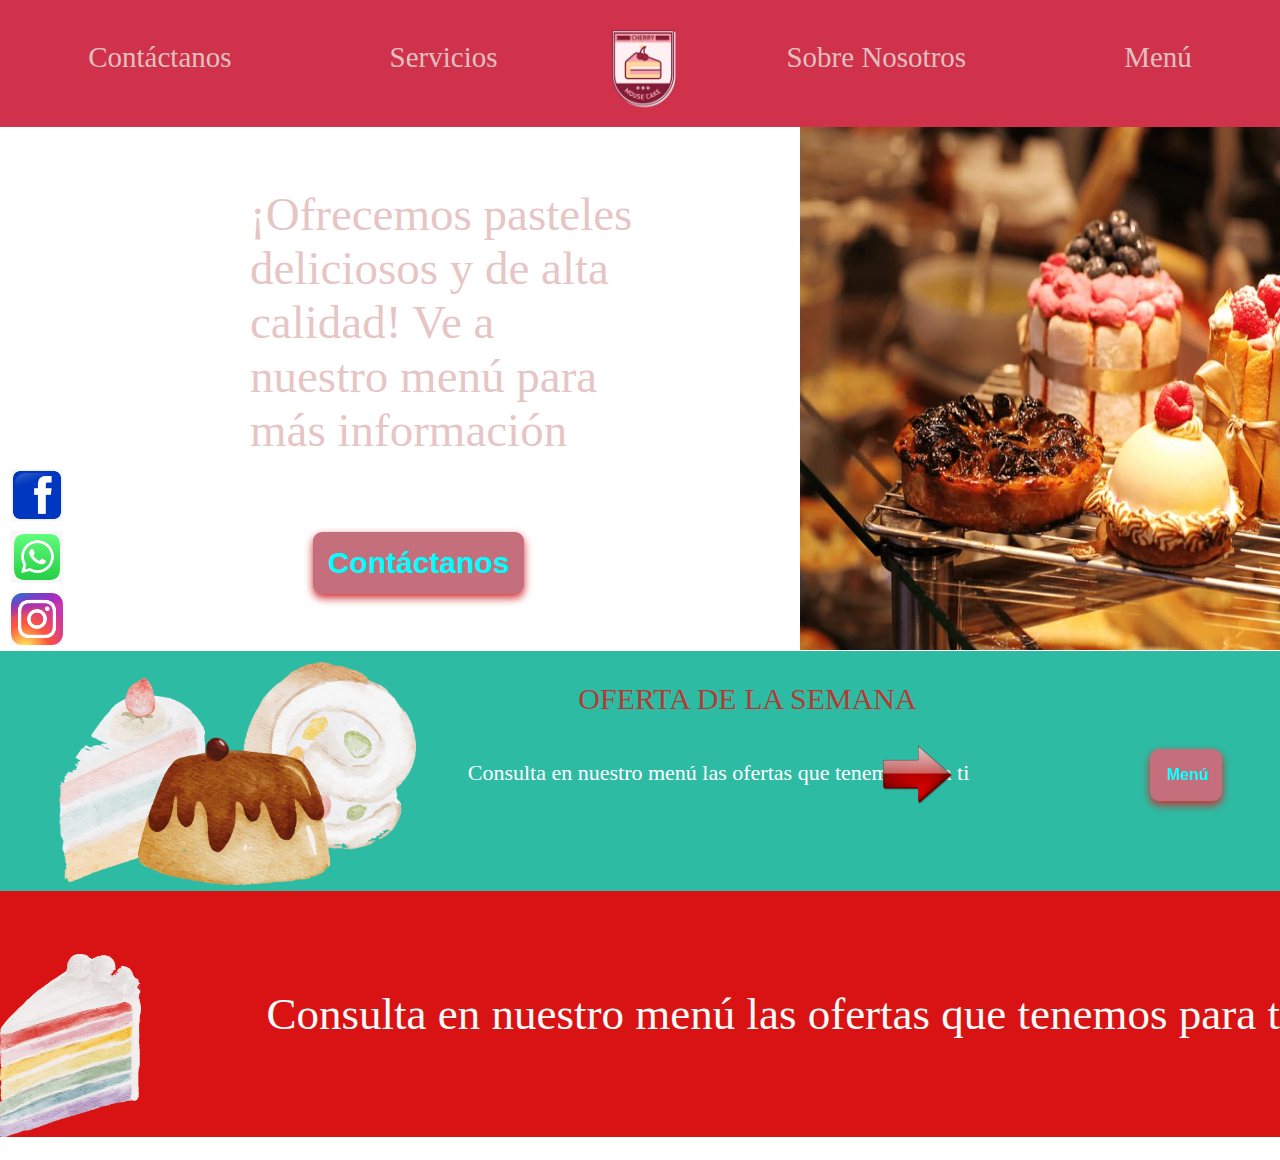
<file: Pasteleria_cherry/index_principal/index.html>
<!DOCTYPE html>
<html lang="es">
<head>
    <meta charset="UTF-8">
    <meta name="viewport" content="width=device-width, initial-scale=1.0">
    <title>Pastelería Delicias</title>
    <link rel="stylesheet" href="style.css">
</head>
<body>
    <header>
        <div class="menu">
            <a href="#contacto">Contáctanos</a>
            <a href="#servicios">Servicios</a>
            <img src="fotos/foto icono.jpg" alt="" class="menu-icon">
            <a href="#sobre-nosotros">Sobre Nosotros</a>
            <a href="#menu">Menú</a>
        </div>
        <div class="imgT adjusted">
            <img src="fotos/fotoTorta.jpg" alt="">
        </div>
        <div class="parrafo1">    
            <p>¡Ofrecemos pasteles 
            deliciosos y de alta 
            calidad! Ve a nuestro menú 
            para más información</p>   
        </div>
    </header> 
    <div class="boton2">
        <p>Contáctanos</p>
    </div>
    <div class="parrafo3">
        OFERTA DE LA SEMANA
    </div>
    <div class="parrafo4">
        <p class="p">Consulta en nuestro menú
            las ofertas que tenemos
            para ti
        </p>
    </div>
    <div class="img2 adjusted">
        <img src="fotos/pasteles-oferta.png" alt="">
    </div>
    <div class="flecha"></div>
    <div class="flecha">
        <img src="iconoflecha.ico" alt="">
    </div>
    <a class="boton1"  href="">Menú</a>
    <div class="iconos-fwi">
        <img src="icono/facebook.jpg" alt="1">
        <img src="icono/whatsapp.jpg" alt="2">
    <img src="icono/instagram.jpg" alt="3">
    </div>
    <div class="parrafoA">
        <p class="p">Consulta en nuestro menú
            las ofertas que tenemos
            para ti
        </p>
    </div>
    <div class="imgA adjusted">
        <img src="fotos/pastel2_footer.png" alt="">
    </div>
    <div class="imgB adjusted">
        <img src="fotos/pastel1_footer.png" alt="">
    </div>
</body>
</html>
</file>
<file: Pasteleria_cherry/index_principal/style.css>
* {
    margin: 0;
    padding: 0;
}

.menu {
    background-color: #d0324b;
    padding: auto;
    text-align: center;
}
.menu a {
    color: rgb(225, 192, 192);
    text-decoration: none;
    margin: 77px;
    font-size: 29px;
    position: relative;
}
.menu-icon {
    vertical-align: middle;
    width: 127px;
    height: auto;
}
.imgT img {
    position: relative;
    width: 720px;
    height: 523px;
}
.imgT.adjusted {
    transform: translateX(800px);
}
.parrafo1 {
    position: relative;
    font-size: 47px;
    color: rgba(220, 172, 172, 0.7);
    top: -467px;
    width: 391px;
    margin-left: 250px;
}
.parrafo1.adjusted {
    transform: translateX(800px);
}
.boton2 {
    display: block;
    background-color: #c56f7d;
    color: aqua;
    font-family: Arial, Helvetica, sans-serif;
    border-radius: 9px;
    padding:14px;
    margin: 506px;
    text-decoration: none;
    margin-top: -392px;
    width: 183px;
    height: auto;
    margin-left: 313px;
    font-weight: 700;
    text-align: center;
    font-size: 30px;
    box-shadow: 0px 4px 8px rgb(209, 46, 46);
    transition: transform 0.3s ease, box-shadow 0.3s ease; 
}
.boton2:hover {
    transform: scale(1.1); 
    box-shadow: 0px 8px 16px rgb(89, 59, 59); 
}
.parrafo3 {
    position: relative;
    font-size: 30px;
    color: rgba(240, 0, 0, 0.7);
    width: 431px;
    margin-left: 532px; 
    top: -418px; 
    text-align: center;
}
.parrafo4 {
    background-color: #2DBBA4;
    padding: 97px; 
    color: rgb(252, 249, 249);
    margin: -53px;
    overflow: hidden;
    margin-top: -483px;
    width: 1471px;
}
.parrafo4 img {
    width: 80px; 
    height: auto;
    margin-right: 10px;
    margin-bottom: -10px;
}
.img2 img {
    position: relative;
    width: 357px;
    height: 223px;
    left: -741px;
    margin-top: -182px; 
}
.img2.adjusted {
    transform: translateX(800px);
}
.parrafo4 p{
    position: relative;
    font-size: 22px;
    color: #ffffff; 
    text-align: center;
    margin-top: 12px; 
    margin-bottom: 14px;
    margin-left: -122px;
    
}
.flecha {
    position: relative;
}
.flecha img {
    position: absolute;
    width: 70px;
    height: 81px;
    left: 69%;  
    margin-top: -156px; 
}
.boton1 {
    display: block;
    background-color: #c56f7d;
    color: aqua;
    font-family: Arial, Helvetica, sans-serif;
    border-radius: 9px;
    padding:17px;
    margin: 447px;
    text-decoration: none;
    margin-top: -140px;
    width: 38px;
    height: auto;
    margin-left: 1150px;
    font-weight: 700;
    text-align: center;
    box-shadow: 0px 4px 8px rgb(209, 46, 46);
    transition: transform 0.3s ease, box-shadow 0.3s ease; 
}
.boton1:hover {
    transform: scale(1.1); 
    box-shadow: 0px 8px 16px rgb(89, 59, 59); 
}
.parrafo5:hover {
    background-color: #df2d2d; 
    font-size: 40px; 
    height: 51px;
}
.iconos-fwi {
    display: flex;
    flex-direction: column;
    align-items: center;
    position: absolute;
    top: calc(77px - 208px); 
    left: 11px;
}
.iconos-fwi img {
    width: 52px;
    height: auto;
    margin-bottom: -590px;
    transition: transform 0.3s ease;
    margin-top: 600px;
    transition: transform 0.3s ease;
}
.iconos-fwi img:hover {
    transform: scale(1.1); 
}
@keyframes moveText {
    from {
        left: 320;
    }
    to {
        left: 304px;
    }
}
.parrafoA {
    background-color: #d91313;
    padding: 97px; 
    color: rgb(252, 249, 249);
    margin: -53px;
    overflow: hidden;
    margin-top: -357px;
    width: 1471px;
    text-align: center;
    font-size: 45px;
}
.imgA img {
    position: relative;
    width: 143px;
    height: auto;
    left: -2px;
    margin-top: -130px; 
    font-size: 25px;
}
.imgB img {
    position: relative;
    width: 173px;
    height: auto;
    left: 1347px;
    margin-top: -180px; 
}
@media only screen and (max-width: 768px) {
    .clase-elemento {
    font-size: 14px;
    padding: 10px;
}
}
@media only screen and (min-width: 768px) {
.clase-elemento {
    font-size: 18px;
    padding: 20px;
}
}
.otra-clase {
    display: inline-block;
}
</file>
